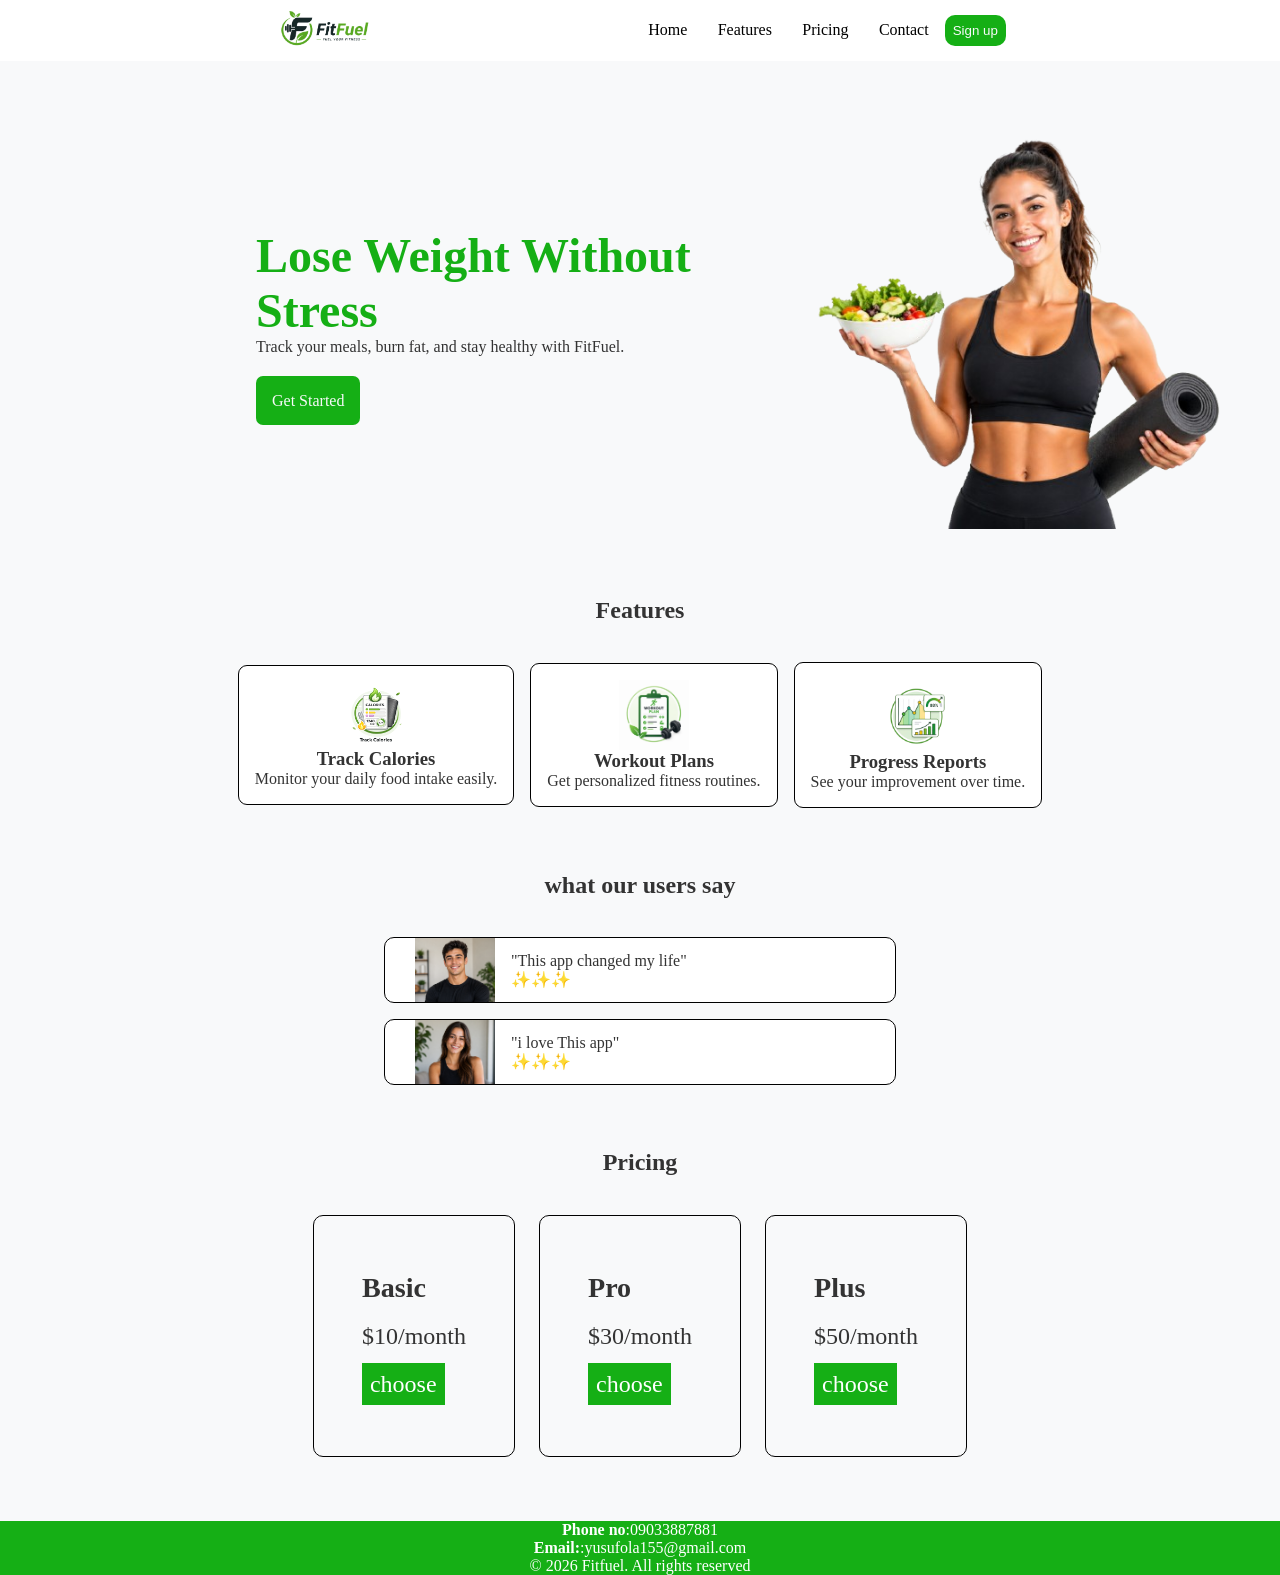
<file: index.html>
<!DOCTYPE html>
<html lang="en">
<head>
    <meta charset="UTF-8">
    <meta name="viewport" content="width=device-width, initial-scale=1.0">
    <title>Fitfuel</title>
    <link rel="stylesheet" href="Fitfuel.css">
</head>
<body>
    <header>
        <div class="logo">
            <img src="img/ChatGPT_Image_Apr_28__2026__09_39_30_AM-removebg-preview.png" alt="" width="100px" height="auto" >
        </div>
        <div class="nav_menu">
            <ul class="nav_ul">
                <li><a href="#">Home</a></li>
                <li><a href="#feature">Features</a></li>
                <li><a href="#pricing">Pricing</a></li>
                <li><a href="#">Contact</a></li>
            </ul>
            <button class="nav_btn">Sign up</button>
        </div>
    
    </header>
    
    <div class="hero">
        <div class="hero_text">
        <h1>Lose Weight Without Stress</h1>
        <p>Track your meals, burn fat, and stay healthy with FitFuel.</p><br><br>
        <a href="#">Get Started</a>
            </div>
        <div class="hero_img">
            <img src="img/ChatGPT_Image_Apr_28__2026__11_51_22_AM-removebg-preview.png" alt="" srcset=""  width="500px" height="auto">
        </div>
    </div>


    <section class="feature" id="feature">
        <h2>Features</h2>
        <div class="feature_cards">
            <div class="card">
                 <img src="img/calory.png" alt="" width="100px" height="auto">
                <h3>Track Calories</h3>
                <p>Monitor your daily food intake easily.</p>
            </div>

            <div class="card">
                <img src="img/workoutplan.png" alt="" width="70px" height="auto">
                <h3>Workout Plans</h3>
                <p>Get personalized fitness routines.</p>
            </div>

            <div class="card">
                <img src="img/progress-removebg-preview.png" alt="" width="100px" height="auto">
                <h3>Progress Reports</h3>
                <p>See your improvement over time.</p>
            </div>
        </div>
    </section>

    <section class="testimonials">
        <h2>what our users say</h2>
        <div class="comments">
        <div class="user">
            <img src="img/testimonial-profile1.png" alt="" width="80px" height="auto">
            <p>"This app changed my life"<br>✨✨✨</p>
        </div>
        <div class="user">
            <img src="img/testimonial-profile2.png" alt="" width="80px" height="auto">
            <p>"i love This app"<br>✨✨✨</p>
        </div>
        </div>
    </section>

   <secttion class="pricing" id="pricing">
    <h2>Pricing</h2>

    <div class="pricing-container">
        <div class="price-card">
        <h3>Basic</h3>
        <p>$10/month</p>
        <a href="#" class="btn">choose</a>
        </div>

        <div class="price-card">
        <h3>Pro</h3>
        <p>$30/month</p>
        <a href="#" class="btn">choose</a>
        </div>

        <div class="price-card">
        <h3>Plus</h3>
        <p>$50/month</p>
        <a href="#" class="btn">choose</a>
        </div>
    </div>
   </secttion>

   <footer>
   

 
    <div class="footer-container">
        <p><b>Phone no</b>:09033887881</p>
        <p><b>Email:</b>:yusufola155@gmail.com</p>
        <p>&copy; 2026 Fitfuel. All rights reserved</p>
    </div>
   </footer>
    
</body>
</html>
</file>
<file: Fitfuel.css>
*{
    margin: 0;
    padding: 0;
    box-sizing: border-box;
}
body{
    background-color: #f8f9fa;
    color:  #333;
    /* overflow: hidden; */
}
header{
    background-color: #fff;
    display: flex;
    flex-direction: row;
    justify-content: space-evenly;
    align-items: center;
    z-index: 100;
    position: fixed;
    top: 0;
    width: 100%;
    scroll-behavior: smooth;
     
}
.nav_ul{
    display: flex;
    flex-direction: row;
    justify-content: space-evenly;
    column-gap: 1.9rem;
    align-items: center;
    list-style-type: none;
}
.nav_ul li{
    font-size: 1rem;
}
.nav_ul a{
    text-decoration: none;
   color: black;
}
.nav_ul a:hover{
    text-decoration: none;
   color: rgb(145, 142, 142);
}
.nav_ul{
    list-style-type: none;
    font-size: 1rem;
}
.nav_menu{
    display: flex;
    flex-direction: row;
    justify-content: space-evenly;
    column-gap: 1rem;
    align-items: center;
}

.nav_btn{
    padding: 0.5rem;
    border-radius: 10px;
    background-color: rgb(21, 175, 21);
    color: #f8f9fa;
    border:none;
}
.nav_btn:hover{
    background-color: rgb(77, 216, 77);
}
.hero{
    display: flex;
    flex-direction: row;
    margin-left: 20%;
    margin-top: 10%;
    
}
.hero h1{
    font-size: 3rem;
    color: rgb(21, 175, 21);
    margin-top: 100px;
}


.hero a{
    background-color: rgb(21, 175, 21);
    padding: 1rem;
    text-decoration: none;
    color: #f8f9fa;
    border-radius: 7px;
    align-items: center;
}
.hero a:hover{
    background-color: rgb(77, 216, 77);

}

/* .feature{
  
} */
.feature h2{
    text-align: center;
     margin-top: 5%;
    margin-bottom: 3%;
}
.feature_cards{
    display: flex;
    flex-direction: row;
    justify-content: center;
    align-items: center;
    max-width: 100%;
    
    column-gap: 1rem;
}
.card{
    background-color:#fff;
    padding:1rem ;
    border: 1px solid black;
    border-radius: 9px;
    display: flex;
    flex-direction: column;
    align-items: center;

}


/* testiomonial */

.testimonials h2{
    text-align: center;
    margin-top: 5%;
    margin-bottom: 3%;
}
.user{
    display: flex;
    flex-direction: row;
    align-items: center;
    margin-left: 30%;
    margin-right: 30%;
    padding-left: 30px;
    column-gap: 1rem;
    background-color: #fff;
    border: 1px solid black;
    border-radius: 10px;
}
.comments{
    display: flex;
    flex-direction: column;
    row-gap: 1rem;
}


/* pricing */

.pricing-container{
    display: flex;
    flex-direction: row;
    justify-content: center;
    align-items: center;
    column-gap: 1.5rem;
    
  
    
}
.pricing h2{
    text-align: center;
    margin-top: 5%;
    margin-bottom: 3%;
}

.price-card{
    font-size: 1.5rem;
    line-height: 3rem;
    border: 1px solid black;
    border-radius: 10px;
    padding: 3rem;
    min-width: 100px;
   
    
}
.btn{
    text-decoration: none;
    color: #fff;
    background-color: rgb(21, 175, 21);
    padding: 0.5rem;
}
.btn:hover{
   background-color: rgb(77, 216, 77);
}

/* footer */

footer {
    background-color:rgb(21, 175, 21);
    margin-top: 5%;
}
footer p{
   
    color: #fff;
    text-align: center;
}

@media (max-width:853px){
    .hero_img img{
        width:300px;
        height: auto;
    }

    /* .hero{
    display: flex;
    flex-direction: row;
    margin-left: 20%;
    margin-top: 10%;
    
} */
.hero h1{
    font-size: 2rem;
    color: rgb(21, 175, 21);
    margin-top: 100px;
}


.hero a{
    background-color: rgb(21, 175, 21);
    padding: 1rem;
    text-decoration: none;
    color: #f8f9fa;
    border-radius: 7px;
    align-items: center;
}


}

@media (max-width:533px){

    .feature_cards{
    display: flex;
    flex-direction: column;
    justify-content: center;
    align-items: center;
    max-width: 100%;
    
    row-gap: 1rem;
}
    .pricing-container{
    display: flex;
    flex-direction: column;
    justify-content: center;
    align-items: center;
     row-gap: 1rem;
   
}

.nav_ul{
    
    display: none;

}

.hero{
    display: flex;
    flex-direction: column;
    margin-left: 20%;
    margin-top: 10%;
    
}

.user img{
    width: 50px;
    height: auto;
}
.user{
    display: flex;
    flex-direction: column;
    align-items: center;
    
}
}
</file>
